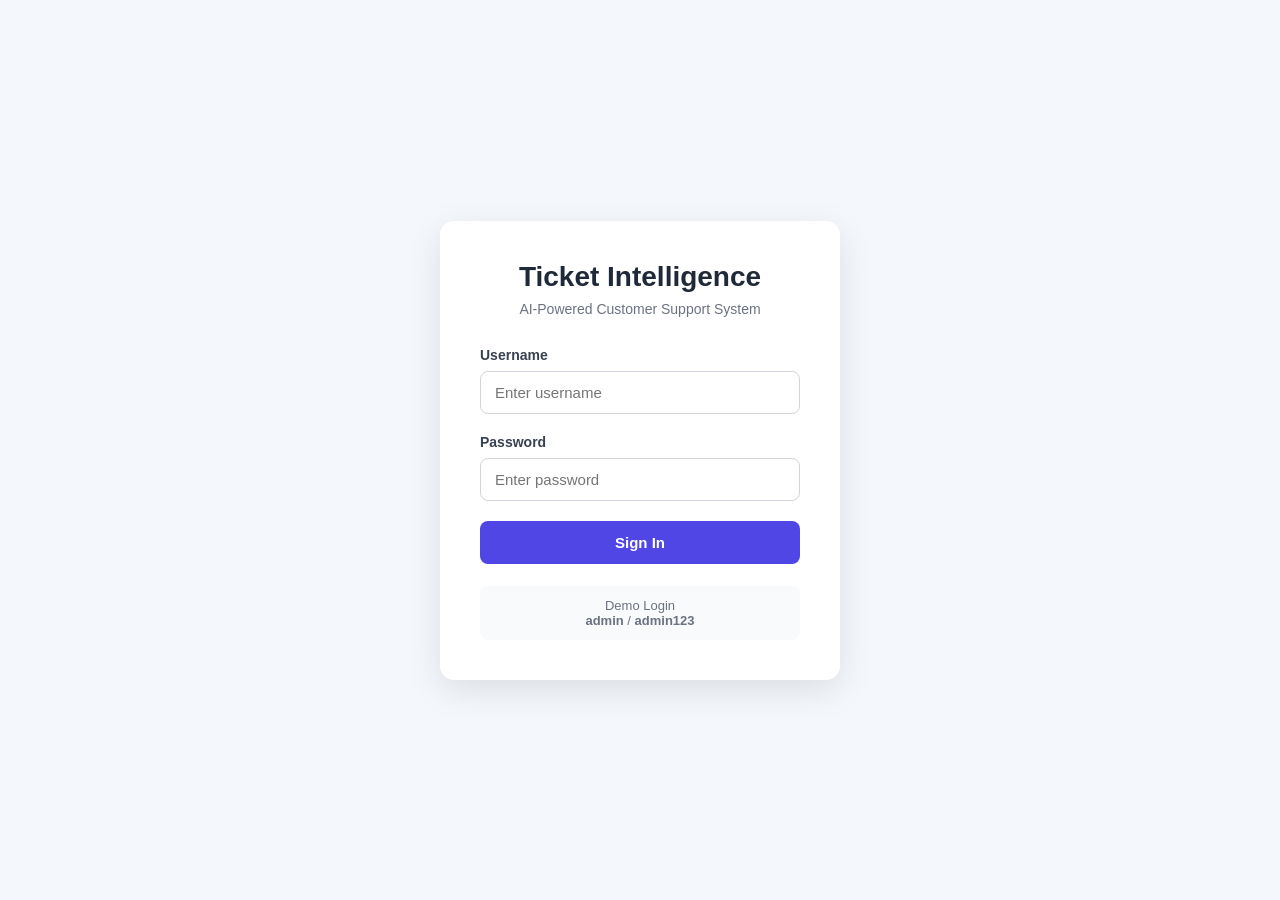
<file: src/main/resources/static/login.html>
<!DOCTYPE html>
<html lang="en">
<head>
    <meta charset="UTF-8">
    <meta name="viewport" content="width=device-width, initial-scale=1.0">

    <title>Login - Ticket Intelligence</title>

    <style>
        * {
            box-sizing: border-box;
        }

        body {
            margin: 0;
            min-height: 100vh;
            display: flex;
            align-items: center;
            justify-content: center;
            font-family: Arial, Helvetica, sans-serif;
            background: #f4f7fb;
        }

        .login-container {
            width: 400px;
            background: white;
            padding: 40px;
            border-radius: 14px;
            box-shadow: 0 10px 35px rgba(0, 0, 0, 0.10);
        }

        .logo {
            text-align: center;
            margin-bottom: 30px;
        }

        .logo h1 {
            margin: 0;
            font-size: 28px;
            color: #1f2937;
        }

        .logo p {
            margin-top: 8px;
            color: #6b7280;
            font-size: 14px;
        }

        .form-group {
            margin-bottom: 20px;
        }

        label {
            display: block;
            margin-bottom: 8px;
            font-size: 14px;
            font-weight: 600;
            color: #374151;
        }

        input {
            width: 100%;
            padding: 12px 14px;
            border: 1px solid #d1d5db;
            border-radius: 8px;
            font-size: 15px;
            outline: none;
        }

        input:focus {
            border-color: #4f46e5;
            box-shadow: 0 0 0 3px rgba(79, 70, 229, 0.10);
        }

        button {
            width: 100%;
            padding: 13px;
            border: none;
            border-radius: 8px;
            background: #4f46e5;
            color: white;
            font-size: 15px;
            font-weight: 600;
            cursor: pointer;
        }

        button:hover {
            background: #4338ca;
        }

        .message {
            text-align: center;
            margin-bottom: 20px;
            padding: 10px;
            border-radius: 7px;
            font-size: 14px;
        }

        .error {
            background: #fee2e2;
            color: #b91c1c;
        }

        .logout {
            background: #dcfce7;
            color: #166534;
        }

        .demo {
            margin-top: 22px;
            padding: 12px;
            background: #f9fafb;
            border-radius: 8px;
            text-align: center;
            font-size: 13px;
            color: #6b7280;
        }
    </style>
</head>

<body>

<div class="login-container">

    <div class="logo">
        <h1>Ticket Intelligence</h1>
        <p>AI-Powered Customer Support System</p>
    </div>

    <div id="errorMessage"
         class="message error"
         style="display: none;">
        Invalid username or password.
    </div>

    <div id="logoutMessage"
         class="message logout"
         style="display: none;">
        You have been logged out successfully.
    </div>

    <form action="/login" method="post">

        <div class="form-group">
            <label for="username">Username</label>

            <input
                    type="text"
                    id="username"
                    name="username"
                    placeholder="Enter username"
                    required>
        </div>

        <div class="form-group">
            <label for="password">Password</label>

            <input
                    type="password"
                    id="password"
                    name="password"
                    placeholder="Enter password"
                    required>
        </div>

        <button type="submit">
            Sign In
        </button>

    </form>

    <div class="demo">
        Demo Login<br>
        <strong>admin</strong> / <strong>admin123</strong>
    </div>

</div>

<script>
    const params = new URLSearchParams(window.location.search);

    if (params.has("error")) {
        document.getElementById("errorMessage").style.display = "block";
    }

    if (params.has("logout")) {
        document.getElementById("logoutMessage").style.display = "block";
    }
</script>

</body>
</html>
</file>
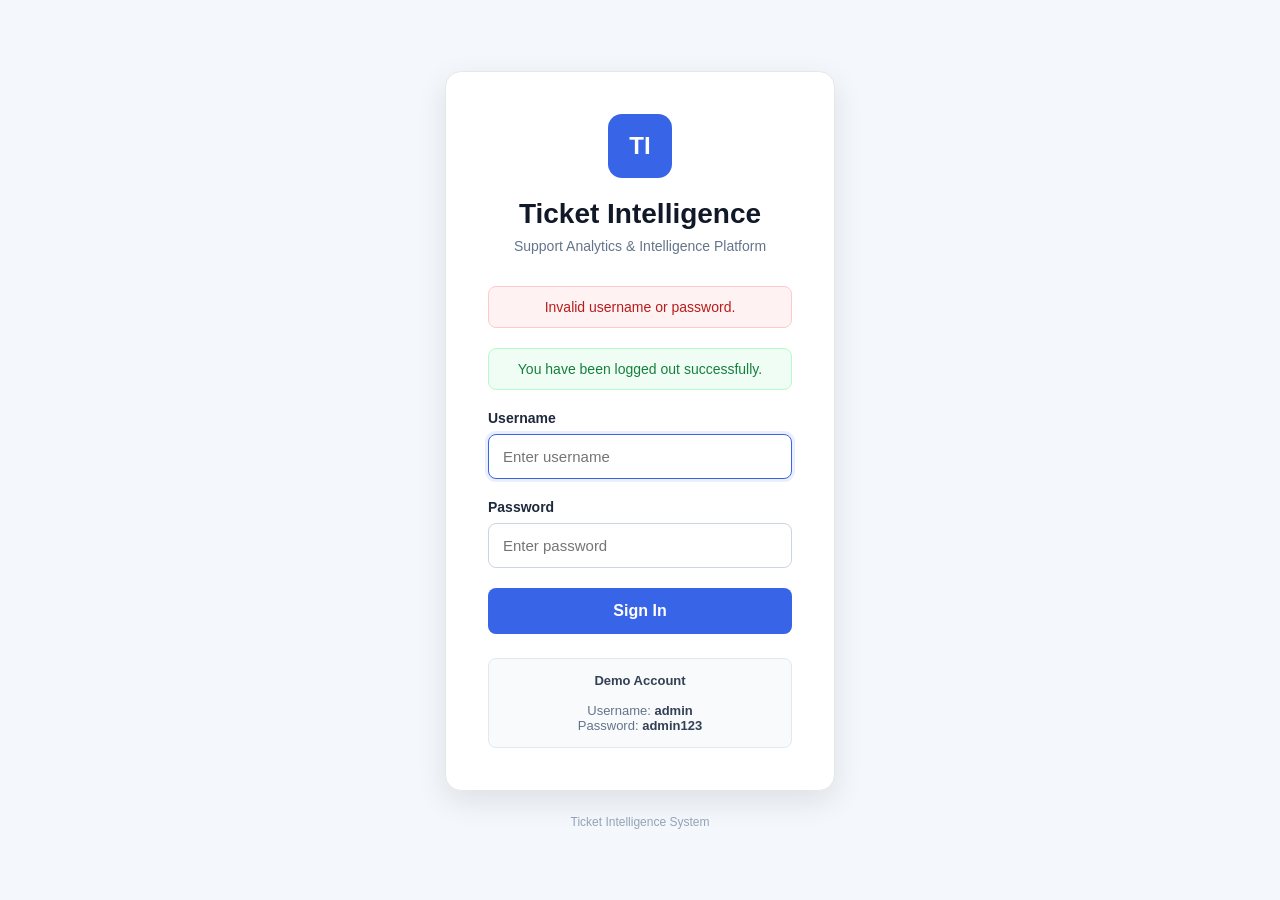
<file: src/main/resources/templates/login.html>
<!DOCTYPE html>
<html lang="en">

<head>

    <meta charset="UTF-8">

    <meta name="viewport"
          content="width=device-width, initial-scale=1.0">

    <title>Login - Ticket Intelligence</title>

    <style>

        * {
            box-sizing: border-box;
            margin: 0;
            padding: 0;
        }

        body {
            font-family: Arial, Helvetica, sans-serif;
            background: #f4f7fb;
            min-height: 100vh;

            display: flex;
            align-items: center;
            justify-content: center;
        }

        .login-container {
            width: 100%;
            max-width: 430px;
            padding: 20px;
        }

        .login-card {
            background: white;
            border-radius: 16px;
            padding: 42px;

            box-shadow:
                0 10px 30px rgba(15, 23, 42, 0.10);

            border: 1px solid #e5e7eb;
        }

        .logo {
            display: flex;
            justify-content: center;
            margin-bottom: 20px;
        }

        .logo-icon {
            width: 64px;
            height: 64px;

            background: #3864e8;
            color: white;

            border-radius: 14px;

            display: flex;
            align-items: center;
            justify-content: center;

            font-size: 24px;
            font-weight: 700;
        }

        h1 {
            text-align: center;
            color: #111827;
            font-size: 28px;
            margin-bottom: 8px;
        }

        .subtitle {
            text-align: center;
            color: #64748b;
            font-size: 14px;
            margin-bottom: 32px;
        }

        .form-group {
            margin-bottom: 20px;
        }

        label {
            display: block;
            font-weight: 600;
            color: #1e293b;
            margin-bottom: 8px;
            font-size: 14px;
        }

        input {
            width: 100%;
            padding: 13px 14px;

            border: 1px solid #cbd5e1;
            border-radius: 8px;

            font-size: 15px;
            outline: none;

            transition: border-color 0.2s;
        }

        input:focus {
            border-color: #3864e8;
            box-shadow: 0 0 0 3px rgba(56, 100, 232, 0.10);
        }

        .login-btn {
            width: 100%;

            padding: 14px;

            border: none;
            border-radius: 8px;

            background: #3864e8;
            color: white;

            font-size: 16px;
            font-weight: 600;

            cursor: pointer;

            transition: background 0.2s;
        }

        .login-btn:hover {
            background: #2f55c7;
        }

        .error {
            background: #fef2f2;
            border: 1px solid #fecaca;
            color: #b91c1c;

            padding: 12px;
            border-radius: 8px;

            font-size: 14px;

            margin-bottom: 20px;

            text-align: center;
        }

        .logout-message {
            background: #f0fdf4;
            border: 1px solid #bbf7d0;
            color: #15803d;

            padding: 12px;
            border-radius: 8px;

            font-size: 14px;

            margin-bottom: 20px;

            text-align: center;
        }

        .demo-info {
            margin-top: 24px;

            padding: 14px;

            background: #f8fafc;

            border: 1px solid #e2e8f0;

            border-radius: 8px;

            text-align: center;

            font-size: 13px;

            color: #64748b;
        }

        .demo-info strong {
            color: #334155;
        }

        .footer {
            text-align: center;

            margin-top: 24px;

            color: #94a3b8;

            font-size: 12px;
        }

        @media (max-width: 480px) {

            .login-card {
                padding: 30px 24px;
            }

            h1 {
                font-size: 24px;
            }
        }

    </style>

</head>

<body>

<div class="login-container">

    <div class="login-card">

        <div class="logo">
            <div class="logo-icon">
                TI
            </div>
        </div>

        <h1>Ticket Intelligence</h1>

        <p class="subtitle">
            Support Analytics & Intelligence Platform
        </p>


        <!-- Login error -->

        <div class="error"
             th:if="${param.error}">

            Invalid username or password.

        </div>


        <!-- Logout message -->

        <div class="logout-message"
             th:if="${param.logout}">

            You have been logged out successfully.

        </div>


        <form method="post"
              action="/login">

            <div class="form-group">

                <label for="username">
                    Username
                </label>

                <input
                        type="text"
                        id="username"
                        name="username"
                        placeholder="Enter username"
                        required
                        autofocus>

            </div>


            <div class="form-group">

                <label for="password">
                    Password
                </label>

                <input
                        type="password"
                        id="password"
                        name="password"
                        placeholder="Enter password"
                        required>

            </div>


            <button
                    type="submit"
                    class="login-btn">

                Sign In

            </button>

        </form>


        <div class="demo-info">

            <strong>Demo Account</strong>

            <br><br>

            Username: <strong>admin</strong>

            <br>

            Password: <strong>admin123</strong>

        </div>

    </div>


    <div class="footer">

        Ticket Intelligence System

    </div>

</div>

</body>

</html>
</file>
